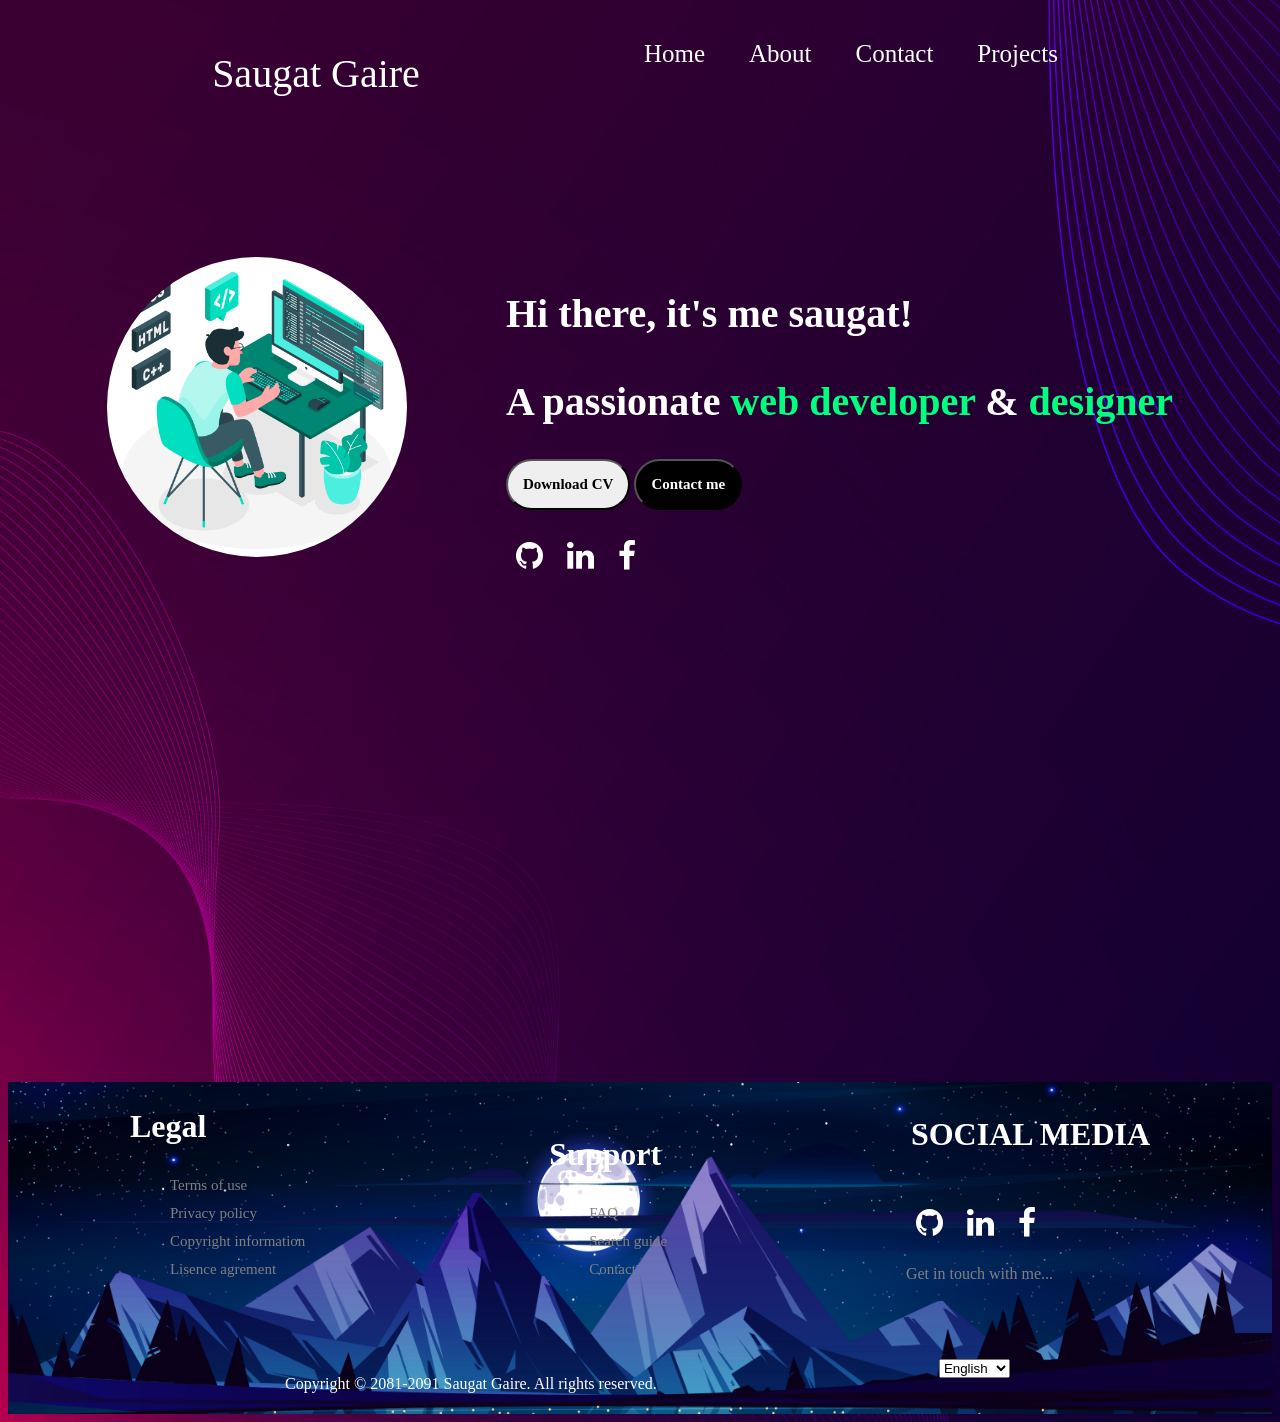
<file: portfolio/markup/homepage.html>
<!DOCTYPE html>
<html lang="en">
<head>
    <meta charset="UTF-8">
    <meta name="viewport" content="width=device-width, initial-scale=1.0">
    <title>homepage</title>
    <link rel="shortcut icon" href="../images/mylogo.jpg" type="image/x-icon">
    <link rel="stylesheet" href="../styles/homepage.css">
    <link rel="stylesheet" href="https://cdnjs.cloudflare.com/ajax/libs/font-awesome/4.7.0/css/font-awesome.min.css">
</head>
<body>
    <div class="top">
        
        <nav>
            <div class="name">
                <p>Saugat Gaire</p>
            </div>
            <div class="links">
            <a href="#home">Home</a>
            <a href="../markup/about.html">About</a>
           <a href="#">Contact</a>
            <a href="#">Projects</a>
            </div>
        </nav>
    </div>

    <section id="home">
    <div class="center">
        <div class="image">
            <img src="../images/profile1.jpg" alt="">
        </div>
        <div class="content">
                <h1>Hi there, it's me saugat!</h1>
                <br>
                <h2>A  passionate <span>web developer</span> &  <span>designer</span></h2>
                <button id="dwn">Download CV</button>
                <button id="cnt">Contact me</button>
                <br>
               <a href="https://github.com/Saugat-69"><i class="fa fa-github fa-2x" aria-hidden="true"></i></a> 
                <i class="fa fa-linkedin fa-2x" aria-hidden="true"></i>
                <a href="https://www.facebook.com/profile.php?id=100068671606053"><i class="fa fa-facebook fa-2x" aria-hidden="true"></i></a>

        </div>
        
    </div>
</section>
<div class="botcont">
    <div class="bottom">
        
        <div class="legal box">
            <h1>Legal</h1>
            <ul>
                <li><a href="#">Terms of use</a></li>
                <li><a href="#">Privacy policy</a></li>
                <li><a href="#">Copyright information</a></li>
                <li><a href="#">Lisence agrement</a></li>
            </ul>
        </div>
        <div class="support box">
            <h1>Support</h1>
            <ul>
                <li><a href="#">FAQ</a></li>
                <li><a href="#">Search guide</a></li>
                <li><a href="#">Contact</a></li>
            </ul>
        </div>
        
        <div class="social box">
            <h1>SOCIAL MEDIA</h1>
            <br>
            <a href="https://github.com/Saugat-69"><i class="fa fa-github fa-2x" aria-hidden="true"></i></a>
            <i class="fa fa-linkedin fa-2x" aria-hidden="true"></i>
            <a href="https://www.facebook.com/profile.php?id=100068671606053"><i class="fa fa-facebook fa-2x" aria-hidden="true"></i></a>
            <p>Get in touch with me...</p>
        </div>
        </div>
        <footer>
    
            <p>Copyright &copy; 2081-2091 Saugat Gaire. All rights reserved.</p>
            <div class="language">
                <select name="lang" id="lang">
                <option value="eng">English</option>
                <option value="nep">Nepali</option>
                <option value="chin">Chinese</option>
                <option value="spain">Spanish</option>
            </select>
        </div>
            
        </footer>
    
    </div>
    
</body>

</html>
    
</body>
</html>
</file>
<file: portfolio/styles/homepage.css>
body{
    background-image: url(../images/bg2.jpg);
    background-size: cover;
}
.top p{
    padding: 12px ,12px ,12px ,12px;
    margin: 10px 10px;
    color: white;
    font-size: 40px;
    font-family: monospace;
    text-align: center;
}
.top nav{
    background-color: transparent;
    display: flex;
    justify-content: space-evenly;
    padding: auto;
    margin: auto;
    margin-top: 40px;
}
.name p{
    color: white;
    font-family: cursive;
    font-size: 40px;
    transition: all 0.4s ease-in;
}
.name p:hover{
    font-size: 42px;
    translate: 0 20px;
}
.top nav .links a{
    padding: 20px 20px 20px 20px;
    margin: auto;
    font-style: normal;
    font-family: cursive;
    color: rgb(255, 255, 255);
    font-size: 25px;
    text-decoration: none;
    border-bottom: 1px solid transparent;
    transition: all 0.5s ease-in-out;
}
.top nav .links a:hover{
    color: gray;
    border-bottom: 1px solid black;
    transition: all 0.5s ease-in-out;
    font-size: 27px;
}


.center{
    display: flex;
    justify-content: space-evenly;
    margin-top: 150px;
}
.image img{
    width: 300px;
    height: 300px;
    border-radius: 50%;
    transition: all 0.5s ease-in-out;
}
.image img:hover{
    transform: scale(1.1);
    translate: 0px 60px;

}
.content h1{
    font-size: 40px;
    font-family: cursive;
    color: white;
}
.content h2{
    margin-top: -10px;
    font-size: 40px;
    font-family: cursive;
    color: white;
}
.content h2 span{
    color: springgreen;
}
.content span{
    transition: all 0.5s ease-in-out;
}
.content span:hover{
    font-size: 42px;
}
.content #dwn{
    color: black;
    padding: 15px;
    border-radius: 40px;
    font-size: 15px;
    font-weight: bold;
    font-family: cursive;
    transition: all 0.5s  ease-in;

}
#dwn:hover{
    color: white;
    background-color: black;
    translate: 0 5px;
}
.content #cnt{
    color: white;
    background-color: black;
    padding: 15px;
    border-radius: 40px;
    font-size: 15px;
    font-family: cursive;
    font-weight: bold;
    transition: all 0.5s  ease-in-out;

}
#cnt:hover{
    color: rgb(216, 212, 212);
    background-color: black;
    translate: 0 5px;
    
}
.content i{
    color: rgb(255, 255, 255);
    padding: 10px;
    transition: all 0.4s ease-in-out;
    margin-top: 20px;
}
.content i:hover{
    color: white;
    translate: 0 5px;

}

.botcont{
    background-image: url(../images/bg4.jpg);
    background-size: cover;
}
.bottom{

    display: flex;
    padding: auto;
    margin: auto;
    margin-top: 500px;
    width: 100%;
    justify-content: center;
    bottom: 0;
}
.box{
    padding: auto;
    margin: auto;
    margin-bottom: 40px;
}
.box h1{
    font-size: 25   px;
color: white;
padding: 5px;
}
.box ul li{
    padding: 5px;
    list-style: none;
}
.box p{
    color: gray;
}
.box ul li a{
    padding: auto;
    text-decoration: none;
    color: gray;
    font-size: 15px;
}
.box ul li a:hover{
    color: white;
    font-size: 18px;
}

footer{
    display: flex;
    justify-content: space-evenly;
    
    width: 100%;
}
footer p{
    padding: 20px 5px 5px 20px;
    color: white;
    font-size: medium;
    font-family:'Times New Roman', Times, serif;
}
footer .language{
    padding: 20px 5px 5px 20px;
    color: black;
    font-size: medium;
    font-family:'Times New Roman', Times, serif;
    stroke: gray;
    stroke-width: 10px;
}
.box i{
    color: white;
    padding: 10px;
}
</file>
